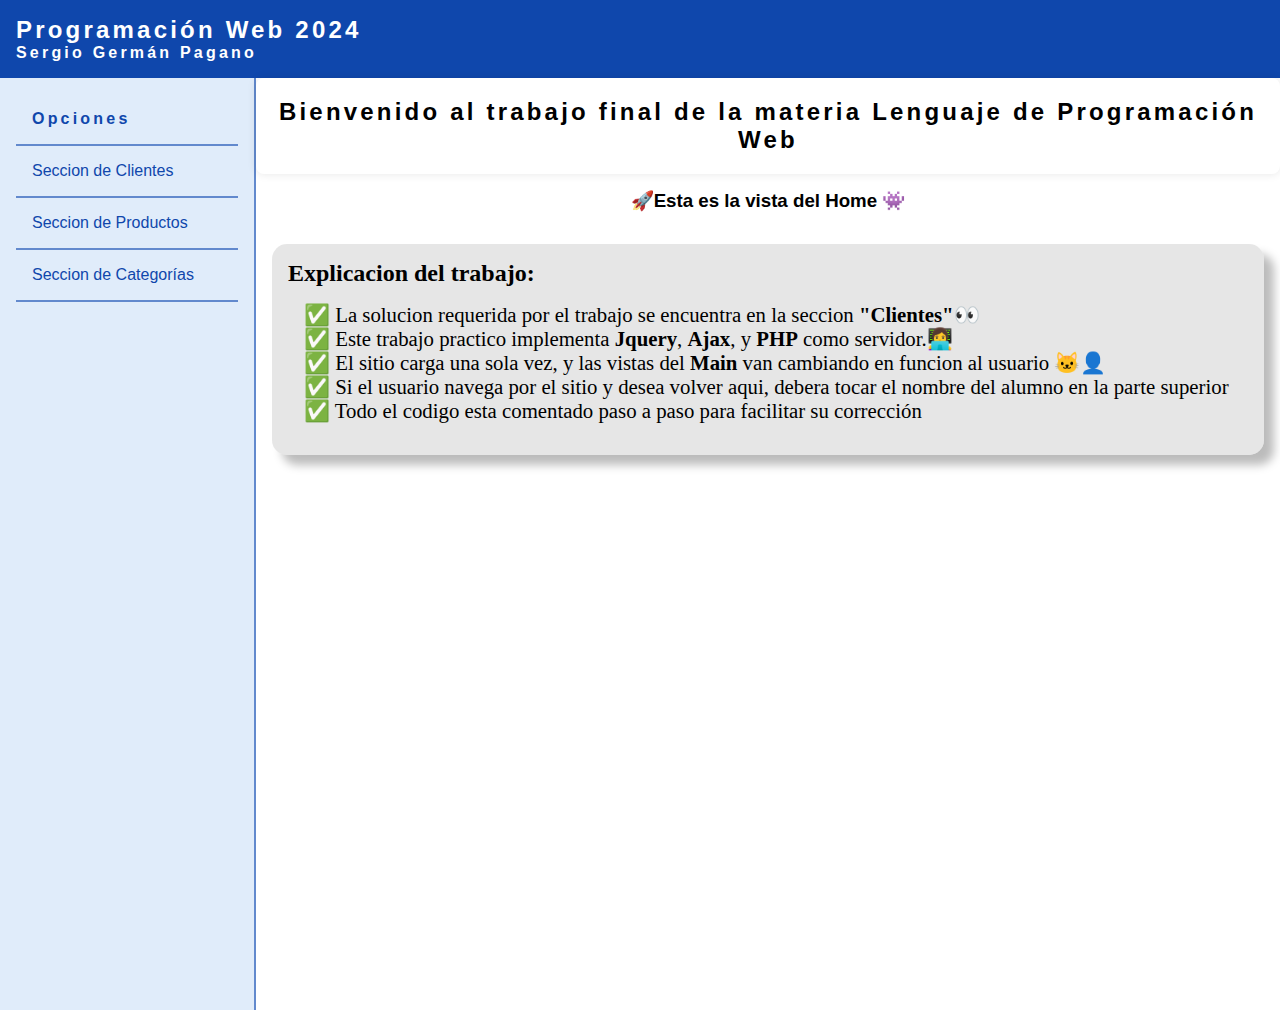
<file: index.html>
<!DOCTYPE html>
<html lang="en">
<head>
    <meta charset="UTF-8">
    <meta name="viewport" content="width=device-width, initial-scale=1.0">
    <link rel="stylesheet" href="./styles/styles.css">
    <link rel="stylesheet" href="./styles/homePageStyles.css">
    <link rel="stylesheet" href="./styles/clientesStyles.css">

    <title>Final- Lenguaje web</title>
</head>
<body>
    <header>
        <div class=" contenedorTitulo bgPrimary colorPrimary fontPrimary ">
            <h2>Programación Web 2024</h2>
            <h4>Sergio Germán Pagano</h4>
        </div>

    </header>
    <div  class="contenedorPrincipal ">
        <nav class="fontPrimary colorSecondary">
            <h4>Opciones</h4>
            <button id="clientes-btn">Seccion de Clientes</button>
            <button id="productos-btn">Seccion de Productos</button>
            <button id="categorias-btn">Seccion de Categorías</button>    
        </nav>

        <main class="controlador"></main>

    </div>



</body>
<script src="./jquery-3.7.1.min.js"></script>
<script src="main.js"></script>
</html>
</file>
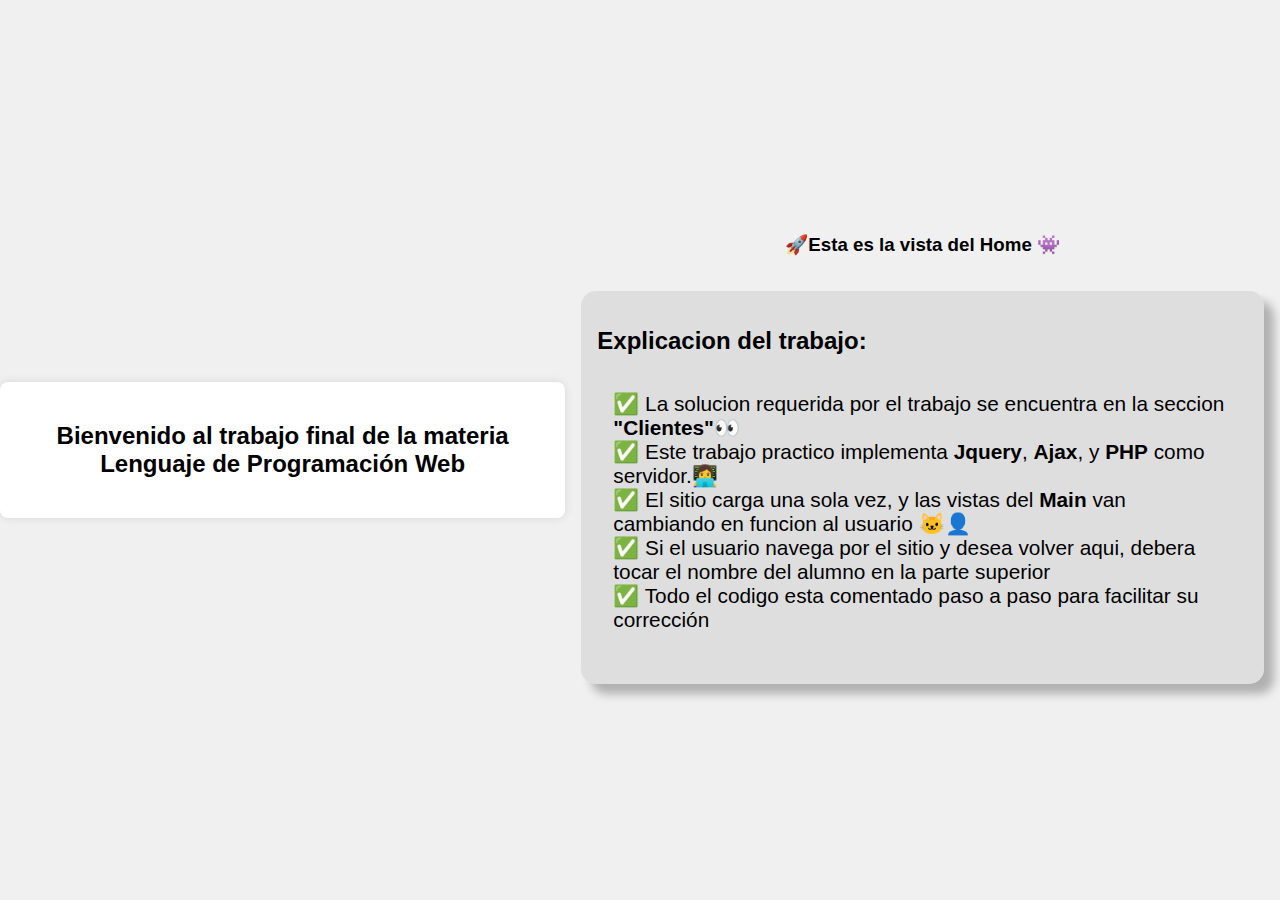
<file: pages/home.html>
<link rel="stylesheet" href="../styles/homePageStyles.css">

<body class="homePage">
    <div class="container fontPrimary">
        <h2>Bienvenido al trabajo final de la materia Lenguaje de Programación Web</h2>
    </div>
    <div class="contenerdorHome"> 
        <h3>🚀Esta es la vista del Home 👾</h3> 
        <div class="tab">        <h2>Explicacion del trabajo: </h2> 
            <ul>
                <li>✅ La solucion requerida por el trabajo se encuentra en la seccion <strong>"Clientes"</strong>👀</li>
                <li>✅ Este trabajo practico implementa <strong>Jquery</strong>, <strong>Ajax</strong>, y  <strong>PHP</strong> como servidor.👩‍💻</li>
                <li>✅ El sitio carga una sola vez, y las vistas del <strong>Main</strong> van cambiando en funcion al usuario 🐱‍👤</li>
                <li>✅ Si el usuario navega por el sitio y desea volver aqui, debera tocar el nombre del alumno en la parte superior</li>
                <li>✅ Todo el codigo esta comentado paso a paso para facilitar su corrección</li>
            </ul></div>

    </div>

</body>
</file>
<file: styles/styles.css>
*{
 margin: 0;
 padding: 0;
}

/* estilos generales  basicos */
.bgPrimary{
    background-color: #0F47AC;
}
.bgSecondary{
    background-color: #fff;
}
.colorPrimary{
    color: #fff;
}
.colorSecondary{
    color: #0F47AC;
}
.fontPrimary{
    font-size: 1rem;
    font-family: Arial, Helvetica, sans-serif;
    font-weight: bold;
    letter-spacing: 0.2rem;
}

.contenedorTitulo{
    padding: 1rem;
    cursor: pointer;
}

.contenedorPrincipal{
    display: flex;
}


nav{
    min-width: auto;
    min-height: 100vh;
    border-right: 2px solid rgba(23, 78, 179, 0.626);   
    background-color: #dce9f9e2;
    padding: 1rem;
    
}
nav > h4{
    padding: 1rem;
}
nav > button {
    color:#0F47AC;
    padding: 1rem;
    padding-bottom: 1rem;
    margin: 0px 0px 0px 0px ;
    border-bottom: 0;
    border-top: 2px solid rgba(23, 78, 179, 0.626);
    border-right: none;
    border-left: none;
    font-size: 1rem;
    width: 100%;
    text-align: start;
    cursor: pointer;
    background-color: transparent;
}
#categorias-btn{
    border-bottom: 2px solid rgba(23, 78, 179, 0.626);
}

nav > button:hover{
    background-color: rgba(23, 78, 179, 0.626);
    color: #fff;
}
.selected {
    background-color: rgba(23, 78, 179, 0.626);
    color: #fff;
}


main{
    min-width: 80%;

}
</file>
<file: styles/homePageStyles.css>
.homePage {
    font-family: Arial, Helvetica, sans-serif;
    display: flex;
    justify-content: center;
    align-items: center;
    height: 100vh;
    margin: 0;
    background-color: #f0f0f0;
}
.container {
    text-align: center;
    background: #fff;
    padding: 20px;
    border-radius: 8px;
    box-shadow: 0 0 10px rgba(0, 0, 0, 0.1);
}
h1 {
    margin: 0;
    color: #333;
}
.contenerdorHome >h3 {
    display: flex;
    justify-content: center;   
    font-family: Arial, Helvetica, sans-serif;
    padding: 1rem;
}
.contenerdorHome > H2 , ul{
    padding: 1rem;
    justify-content: start;
    font-size: 1.3rem;
    text-decoration: none;
    list-style-type: none;
}

.tab{
    background-color: #cccccc7c;
    border-radius: 15px;
    padding: 1rem;
    margin: 1rem;
    box-shadow: 10px 10px 10px rgba(0, 0, 0, 0.267);
}

.tab.tab:hover{
background-color: #0f46acb0;
color: white;
}
</file>
<file: styles/clientesStyles.css>
.contenedorClientes {
    padding: 1rem;
    font-family: Arial, sans-serif;
    margin: 0;
}

.contenedorClientes > h2 {
    text-align: center;
}

.card {
    background-color: #cccccc61;
    padding: 1rem;
    border-radius: 15px;
    display: flex;
    flex-direction: row;
    width: auto;
    justify-content: space-between;
    margin-top: 1rem;
}
.formularioOperacion{
    border-right: 3px solid #ccc;
    width: 50%;
}
h3{
    margin-bottom: 1rem;
}
.contenedorResult {
    display: flex;
    flex-direction: column;
}
input{
    text-align: center;
}
.formularioOperacion > input, .submit {
    padding: 0px;
    margin-right: 10px;
    height: 40px;
    border-radius: 5px;
    border: 0;
    min-width: 100px;
}

.formularioOperacion > .submit {
    cursor: pointer;
    background-color: rgba(23, 78, 179, 0.626);
    color: #fff;
    font-weight: bold;
    text-align: center;
    padding: 0.8rem;    
}

.contenedorResult{
    display: flex;
    text-align: center;

}
span {
    font-weight: bold;
}

ul{
    padding: 1rem;
    justify-content: start;
    font-size: 1.3rem;
    text-decoration: none;
    list-style-type: none;
}
</file>
